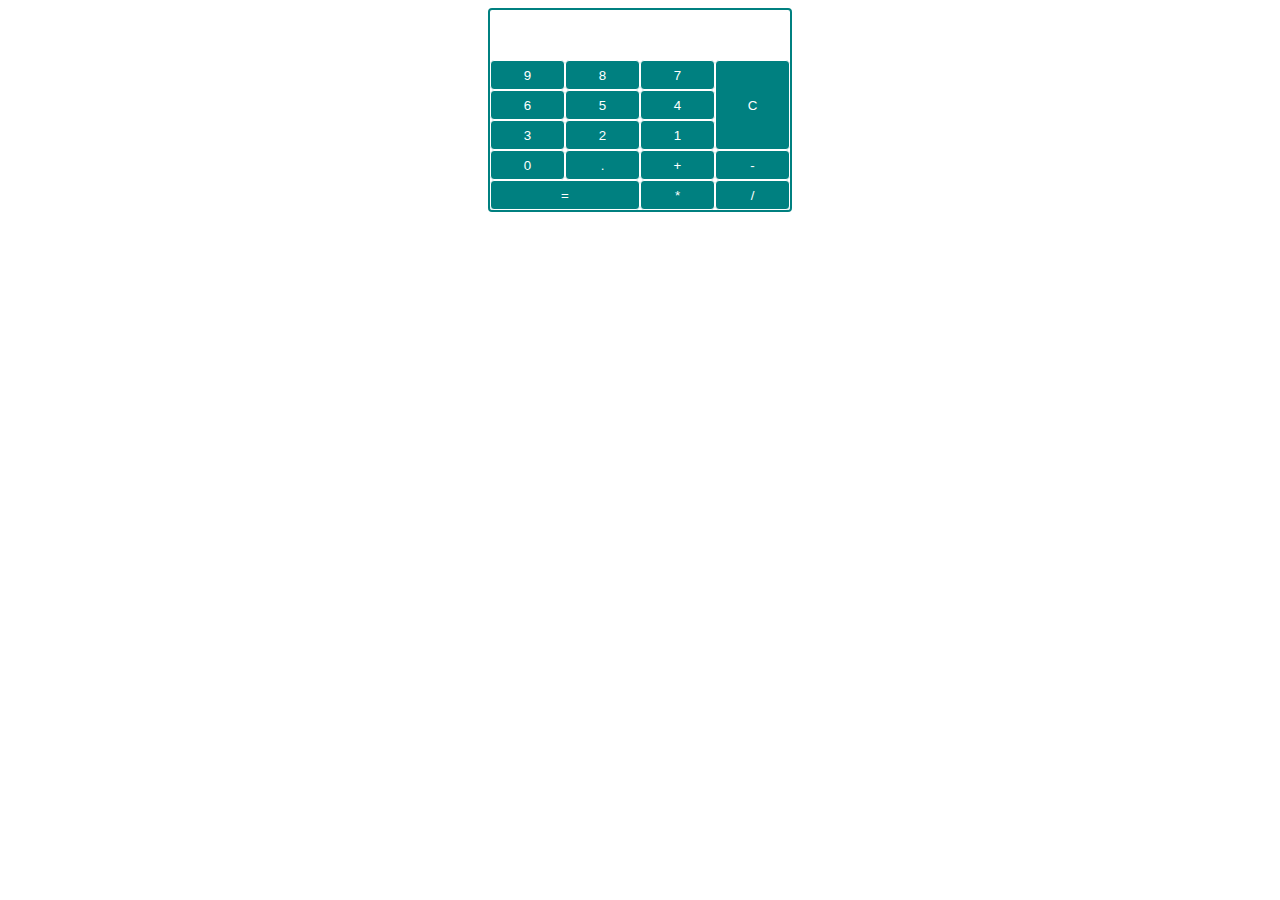
<file: Cours/calculator/index.html>
<!DOCTYPE html>
<html lang="en">
  <head>
    <meta charset="UTF-8" />
    <meta http-equiv="X-UA-Compatible" content="IE=edge" />
    <meta name="viewport" content="width=device-width, initial-scale=1.0" />

    <title>Calculatrice</title>

    <script defer src="./index.js"></script>

    <link rel="stylesheet" href="./style.css" />
  </head>
  <body>
    <div class="app">
      <h3 id="result"></h3>
      <button class="btn" id="9">9</button>
      <button class="btn" id="8">8</button>
      <button class="btn" id="7">7</button>
      <button class="btn" id="6">6</button>
      <button class="btn" id="5">5</button>
      <button class="btn" id="4">4</button>
      <button class="btn" id="3">3</button>
      <button class="btn" id="2">2</button>
      <button class="btn" id="1">1</button>
      <button class="btn" id="0">0</button>
      <button class="btn" id=".">.</button>
      <button class="btn" id="+">+</button>
      <button class="btn" id="-">-</button>
      <button id="equal">=</button>
      <button class="btn" id="*">*</button>
      <button class="btn" id="/">/</button>
      <button id="clear">C</button>
    </div>
  </body>
</html>
</file>
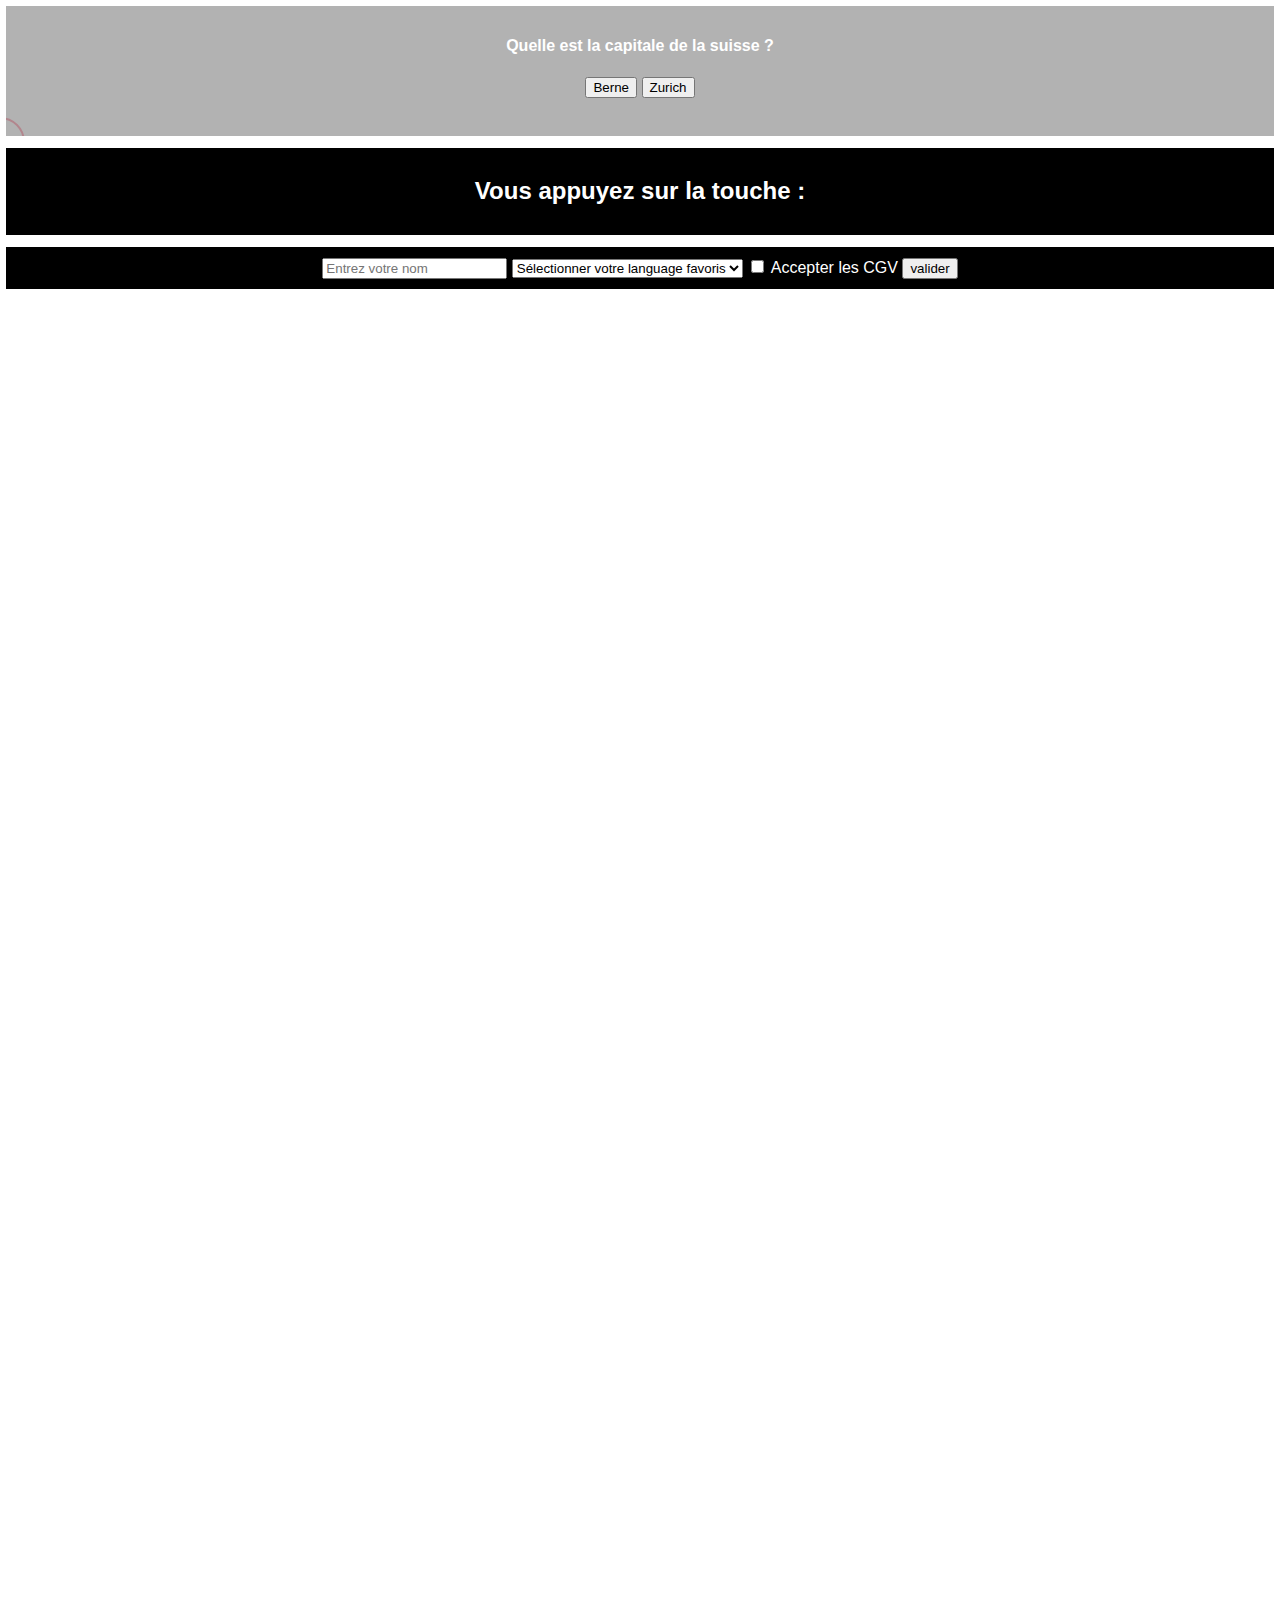
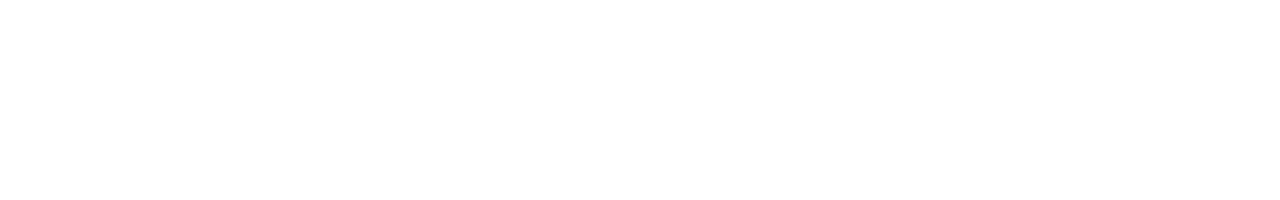
<file: Cours/coursJS/index.html>
<!DOCTYPE html>
<html lang="fr">
  <head>
    <meta charset="UTF-8" />
    <meta http-equiv="X-UA-Compatible" content="IE=edge" />
    <meta name="viewport" content="width=device-width, initial-scale=1.0" />
    <title>Document</title>
    <link rel="stylesheet" href="./style.css" />
    <script defer src="./index.js"></script>
  </head>
  <body>
    <div class="click-event box">
      <h4>Quelle est la capitale de la suisse ?</h4>
      <button id="btn-1">Berne</button>
      <button id="btn-2">Zurich</button>
      <p>La bonne réponse est Berne</p>
    </div>

    <div class="mousemove"></div>
    <div class="keypress box">
      <h2>Vous appuyez sur la touche : <span id="key"></span></h2>
    </div>

    <nav>
      <ul>
        <li>Accueil</li>
        <li>Services</li>
        <li>Contact</li>
      </ul>
    </nav>

    <form action="" class="box">
      <input type="text" placeholder="Entrez votre nom" />

      <select>
        <option value="">Sélectionner votre language favoris</option>
        <option value="Javascript">Javascript</option>
        <option value="PHP">PHP</option>
        <option value="Python">Python</option>
      </select>

      <input type="checkbox" id="cgv" />
      <label for="cgv">Accepter les CGV</label>

      <input type="submit" value="valider" />
      <div></div>
    </form>
  </body>
</html>
</file>
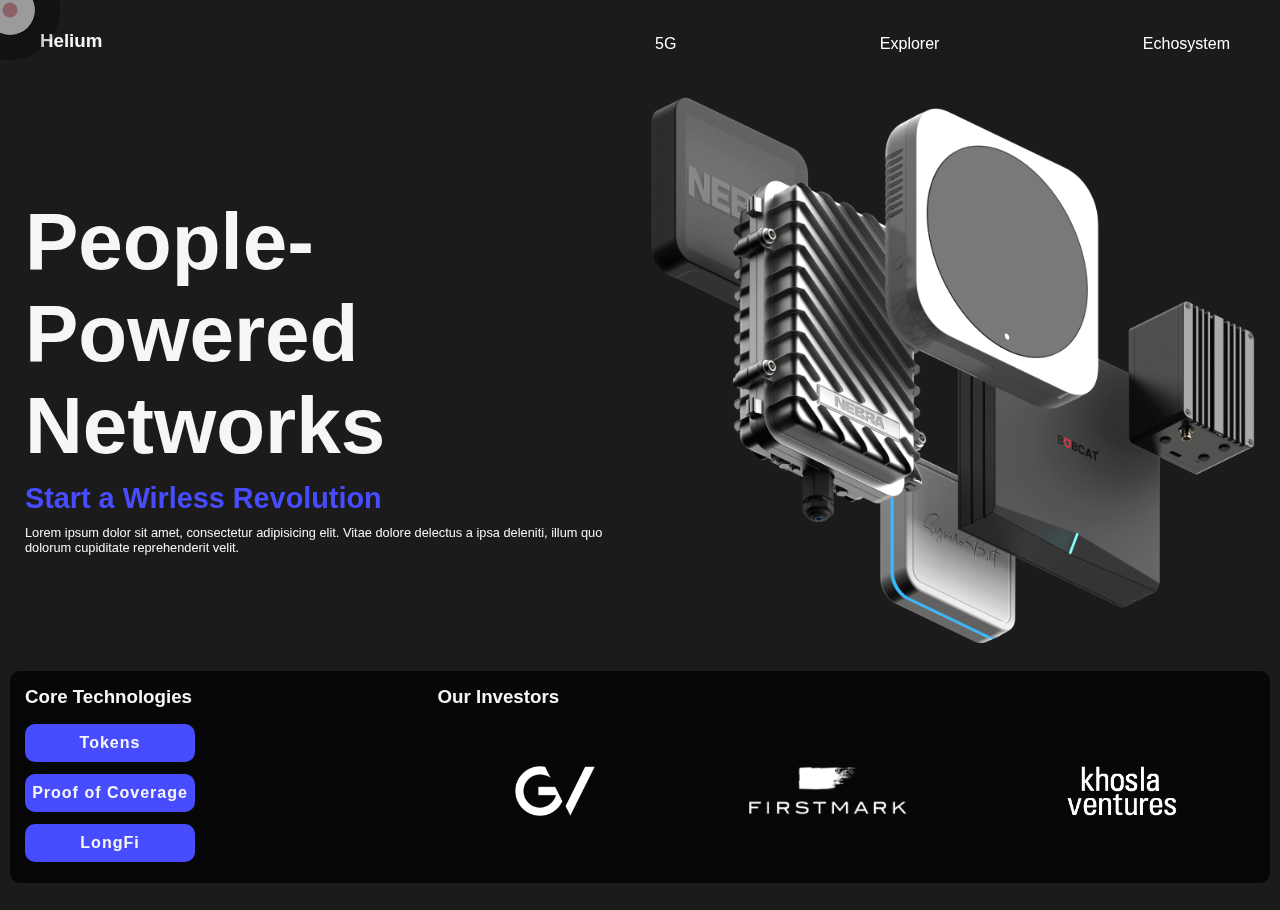
<file: Cours/TP1/index.html>
<!DOCTYPE html>
<html lang="en">
  <head>
    <meta charset="UTF-8" />
    <meta http-equiv="X-UA-Compatible" content="IE=edge" />
    <meta name="viewport" content="width=device-width, initial-scale=1.0" />
    <title>Helium</title>
    <link rel="stylesheet" href="style.css" />
  </head>

  <body>
    <!-- TP1 -->

    <div class="mousemove1"></div>
    <div class="mousemove2"></div>
    <div class="mousemove3"></div>
    <nav>
      <h3>Helium</h3>
      <ul>
        <li><a href="www.google.com" target="_blank">5G</a></li>
        <li><a href="">Explorer</a></li>
        <li><a href="">Echosystem</a></li>
      </ul>
    </nav>

    <section>
      <div class="main-left">
        <h1>People-Powered Networks</h1>
        <h2>Start a Wirless Revolution</h2>
        <p>
          Lorem ipsum dolor sit amet, consectetur adipisicing elit. Vitae dolore
          delectus a ipsa deleniti, illum quo dolorum cupiditate reprehenderit
          velit.
        </p>
      </div>
      <div class="main-right">
        <img src="./img/main.png" alt="photo modem" />
      </div>
    </section>

    <footer>
      <div class="footer-left">
        <h3>Core Technologies</h3>
        <ul>
          <li>Tokens</li>
          <li>Proof of Coverage</li>
          <li>LongFi</li>
        </ul>
      </div>
      <div class="footer-right">
        <h3>Our Investors</h3>
        <ul>
          <li>
            <img src="./img/investlogo2blue.png" alt="investor-1" />
          </li>
          <li>
            <img src="./img/investlogo3blue.png" alt="investor-2" />
          </li>
          <li>
            <img src="./img/investlogo4blue.png" alt="investor-3" />
          </li>
        </ul>
      </div>
    </footer>

    <script src="./index.js"></script>
  </body>
</html>
</file>
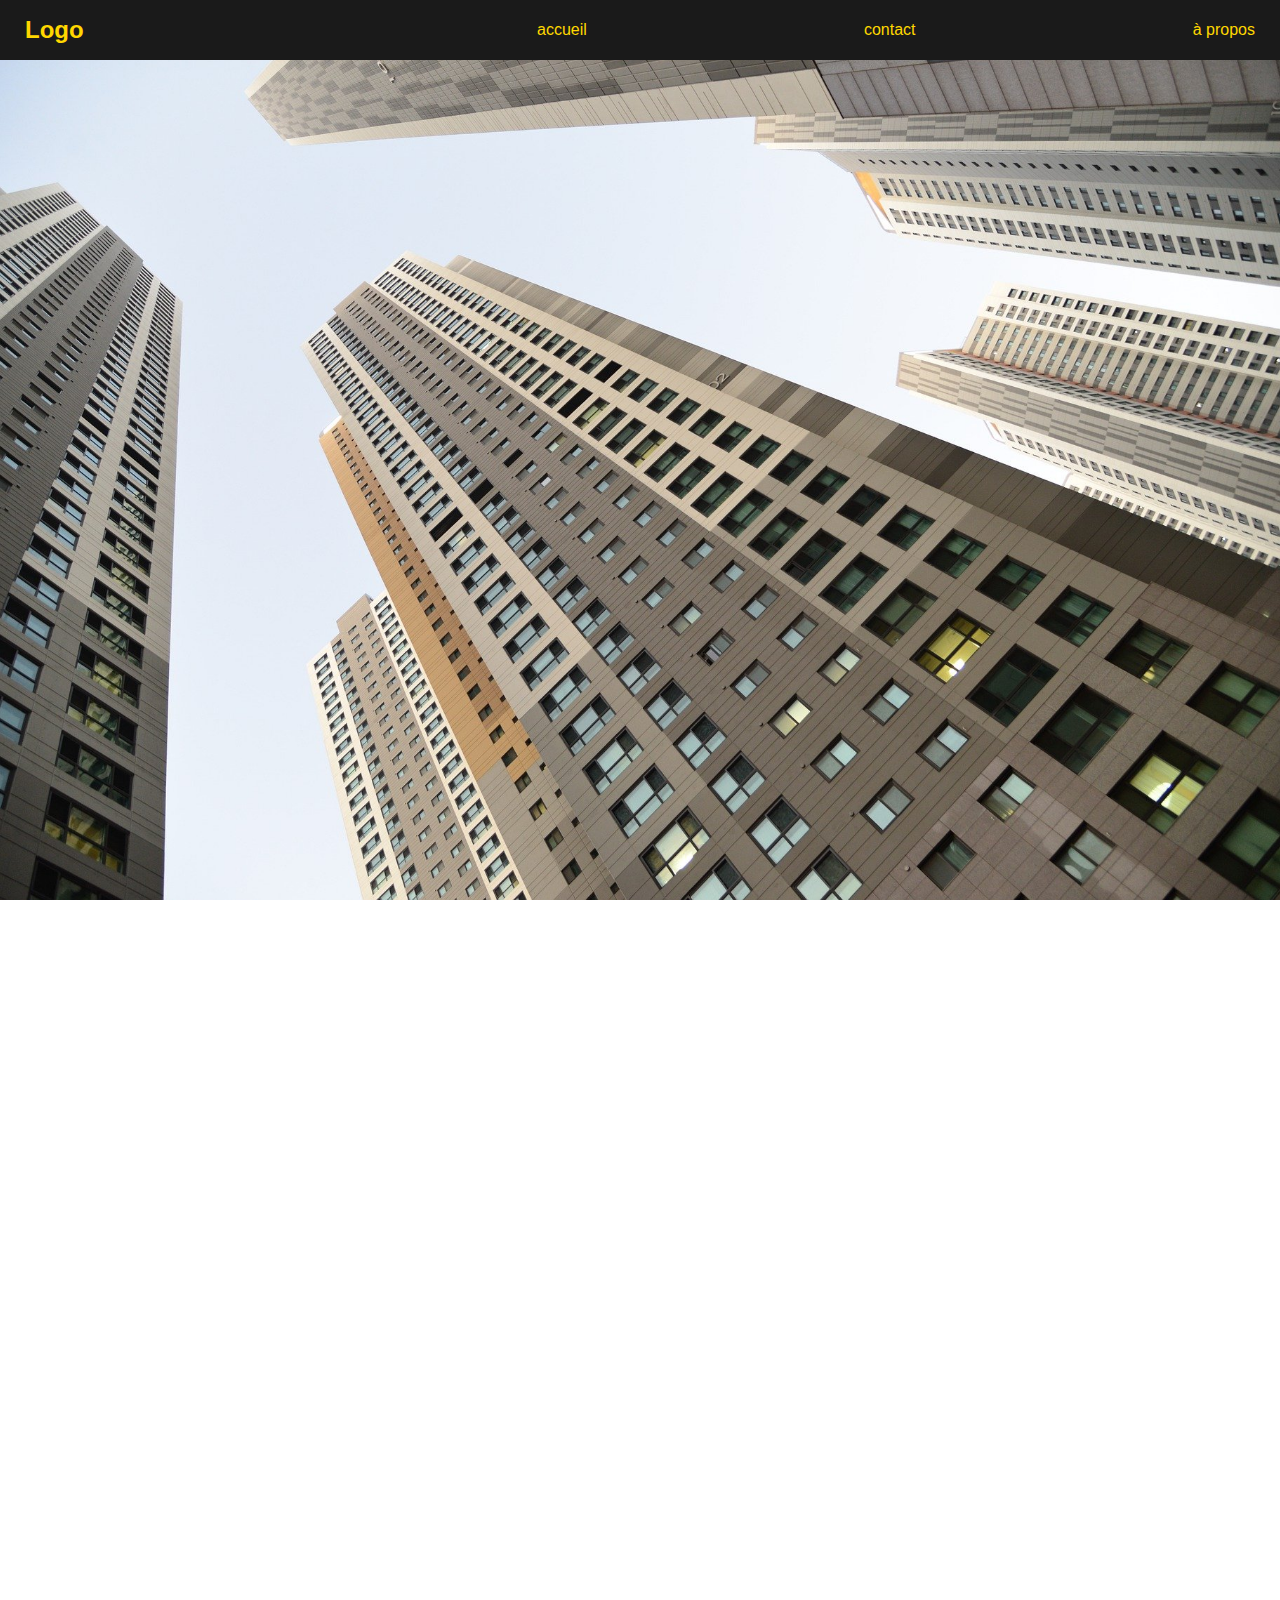
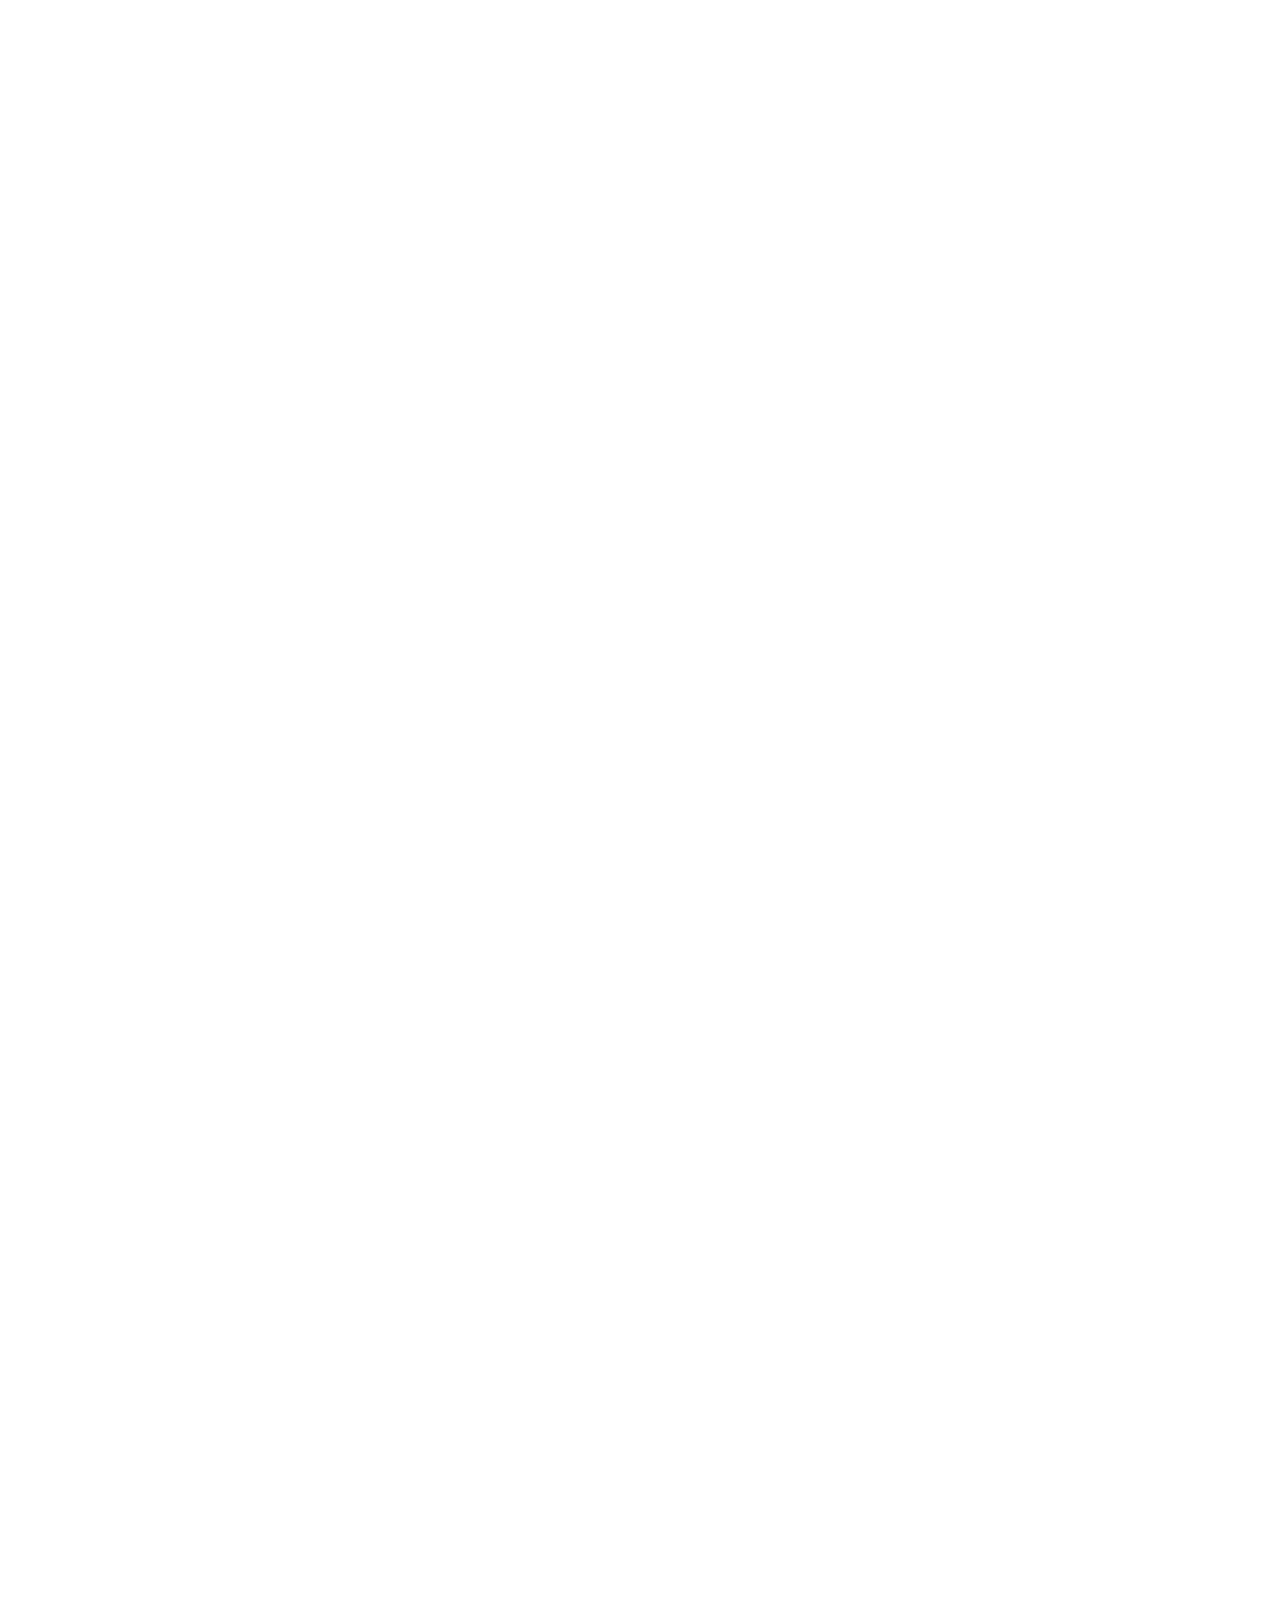
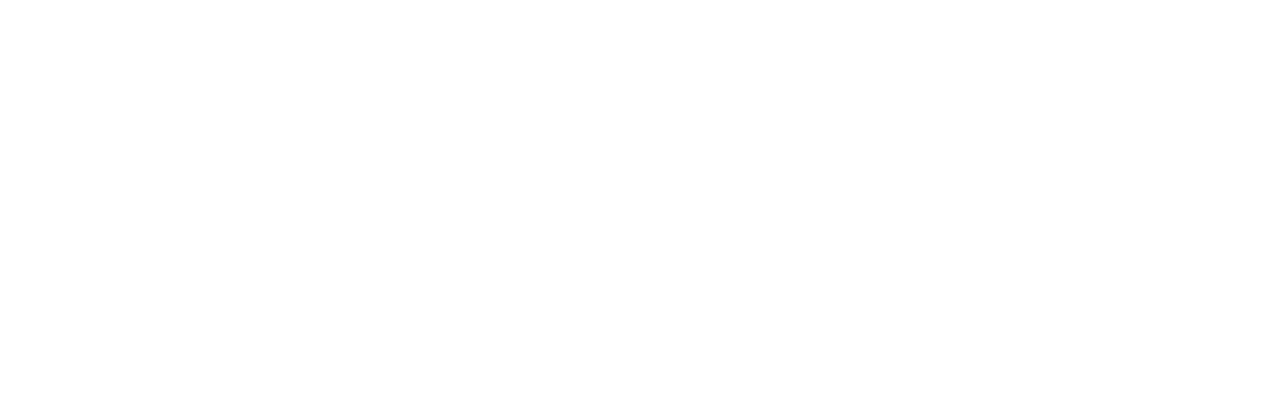
<file: Cours/TP2/index.html>
<!DOCTYPE html>
<html lang="en">

<head>
  <meta charset="UTF-8">
  <meta http-equiv="X-UA-Compatible" content="IE=edge">
  <meta name="viewport" content="width=device-width, initial-scale=1.0">
  <title>Document</title>

  <link rel="stylesheet" href="./style.css">
</head>

<body>

  <nav id="navbar">
    <h2>Logo</h2>
    <ul>
      <li>accueil</li>
      <li>contact</li>
      <li>à propos</li>
    </ul>
  </nav>

  <header></header>


  <script src="index.js"></script>
</body>

</html>
</file>
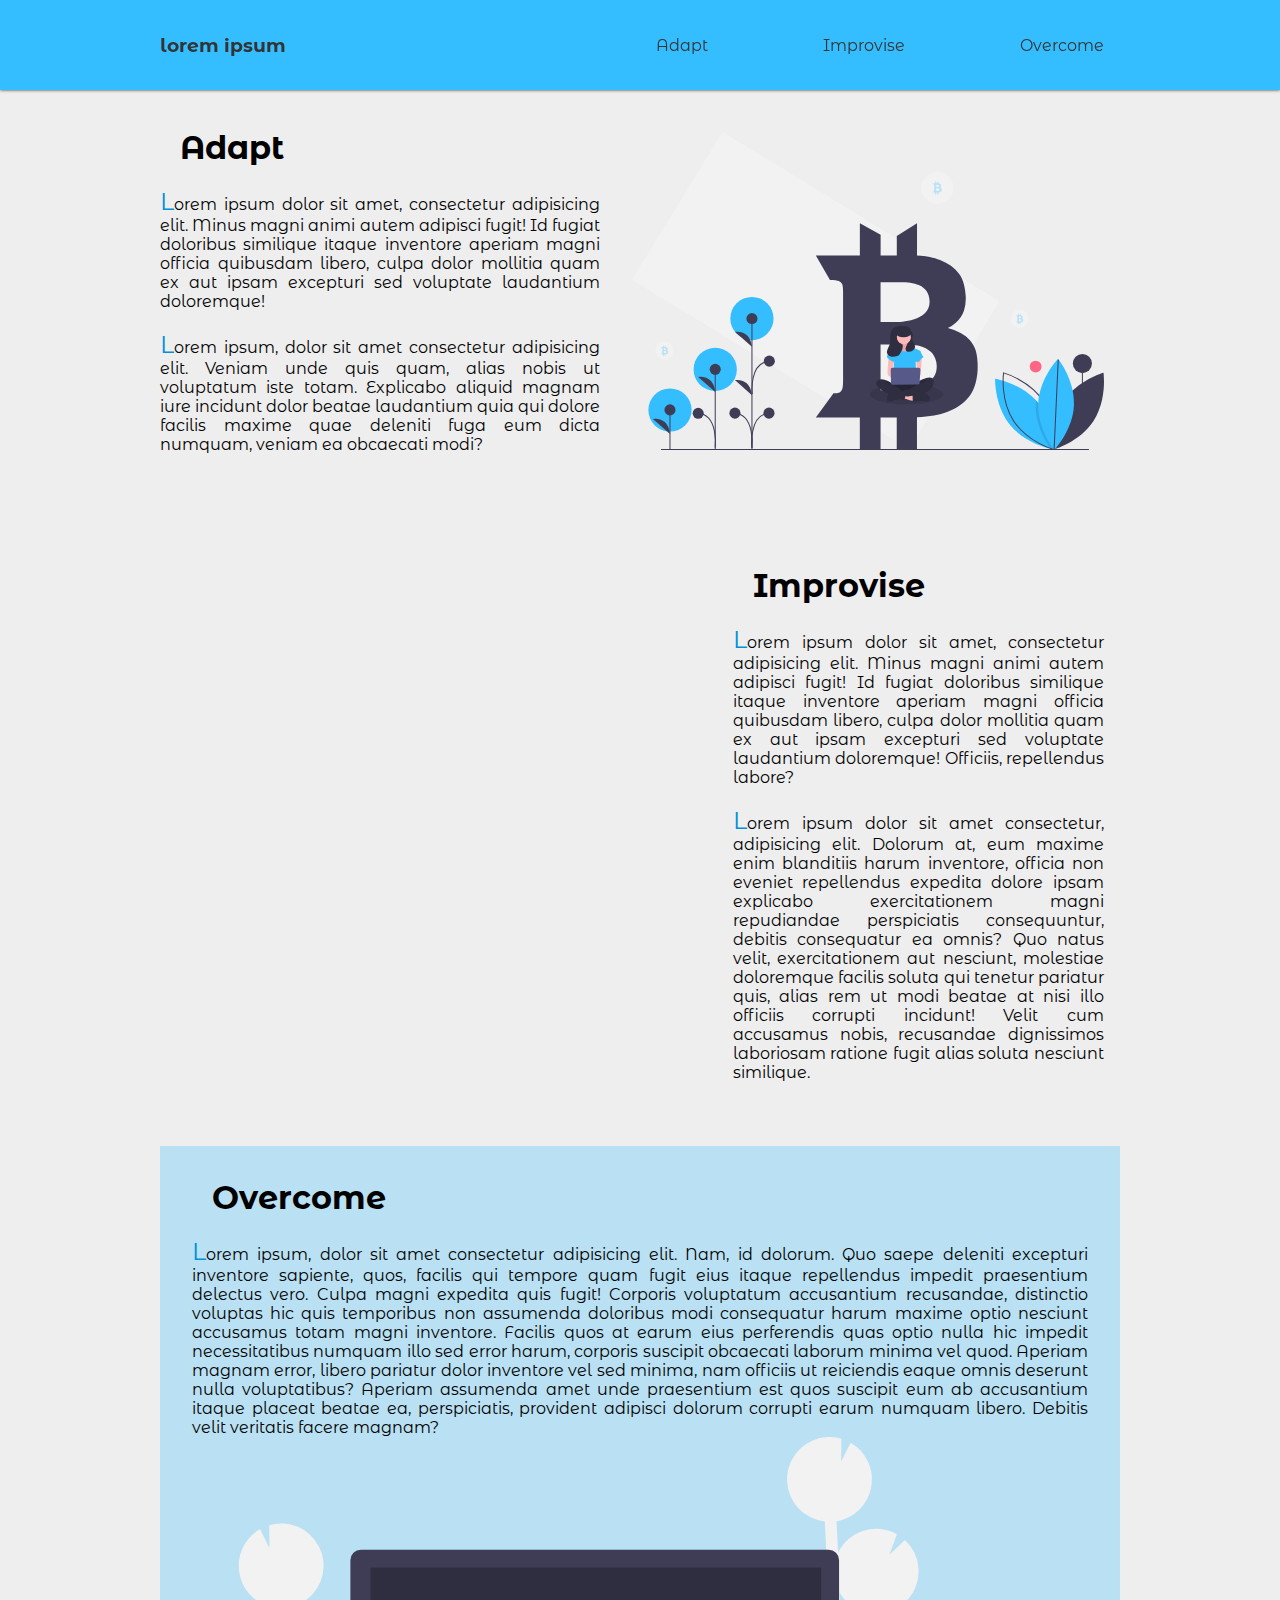
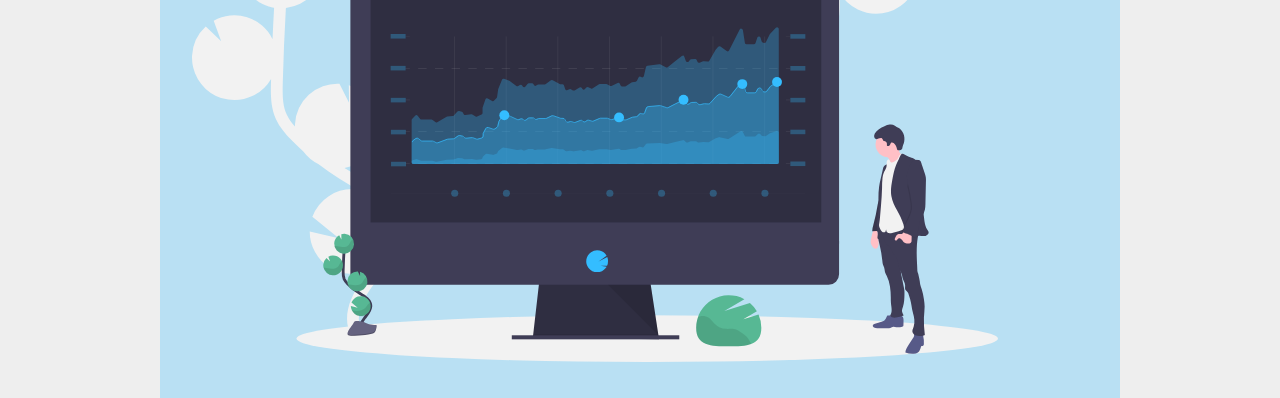
<file: Cours/TP3/index.html>
<!DOCTYPE html>
<html lang="fr">

<head>
  <meta charset="UTF-8">
  <meta name="viewport" content="width=device-width, initial-scale=1.0">
  <meta http-equiv="X-UA-Compatible" content="ie=edge">

  <title>Scroll Events</title>

  <link rel="stylesheet" href="https://use.fontawesome.com/releases/v5.8.2/css/all.css">
  <link href="./style.css" rel="stylesheet">
</head>

<body>

  <nav id="navbar">
    <div class="nav-elements" id="nav-elements">
      <h3><a href="#">lorem ipsum</a></h3>
      <ul class="nav-links">
        <li><a href="#adapt-title">Adapt</a></li>
        <li><a href="#improvise">Improvise</a></li>
        <li><a href="#overcome">Overcome</a></li>
      </ul>
    </div>
  </nav>

  <main>
    <div class="adapt" id="adapt">
      <div class="dummy-adapt">
        <h2 id="adapt-title">Adapt</h2>
        <p>Lorem ipsum dolor sit amet, consectetur adipisicing elit. Minus magni animi autem adipisci fugit! Id fugiat
          doloribus similique itaque inventore aperiam magni officia quibusdam libero, culpa dolor mollitia quam ex aut
          ipsam excepturi sed voluptate laudantium doloremque!</p><br />
        <p>Lorem ipsum, dolor sit amet consectetur adipisicing elit. Veniam unde quis quam, alias nobis ut voluptatum
          iste totam. Explicabo aliquid magnam iure incidunt dolor beatae laudantium quia qui dolore facilis maxime quae
          deleniti fuga eum dicta numquam, veniam ea obcaecati modi?</p>
      </div>
      <img src="./media/svg/undraw_digital_currency_qpak.svg" alt="">

    </div>

    <div class="improvise" id="improvise">
      <img src="./media/svg/undraw_nakamoto_2iv6.svg" alt="" id="imgImprovise">
      <div>
        <h2>Improvise</h2>
        <p>Lorem ipsum dolor sit amet, consectetur adipisicing elit. Minus magni animi autem adipisci fugit! Id fugiat
          doloribus similique itaque inventore aperiam magni officia quibusdam libero, culpa dolor mollitia quam ex
          aut ipsam excepturi sed voluptate laudantium doloremque! Officiis, repellendus labore?</p><br />
        <p>Lorem ipsum dolor sit amet consectetur, adipisicing elit. Dolorum at, eum maxime enim blanditiis harum
          inventore, officia non eveniet repellendus expedita dolore ipsam explicabo exercitationem magni repudiandae
          perspiciatis consequuntur, debitis consequatur ea omnis? Quo natus velit, exercitationem aut nesciunt,
          molestiae doloremque facilis soluta qui tenetur pariatur quis, alias rem ut modi beatae at nisi illo
          officiis corrupti incidunt! Velit cum accusamus nobis, recusandae dignissimos laboriosam ratione fugit alias
          soluta nesciunt similique.</p>
      </div>
    </div>
    <div class="overcome" id="overcome">
      <h2>Overcome</h2>
      <p>Lorem ipsum, dolor sit amet consectetur adipisicing elit. Nam, id dolorum. Quo saepe deleniti excepturi
        inventore sapiente, quos, facilis qui tempore quam fugit eius itaque repellendus impedit praesentium delectus
        vero. Culpa magni expedita quis fugit! Corporis voluptatum accusantium recusandae, distinctio voluptas hic quis
        temporibus non assumenda doloribus modi consequatur harum maxime optio nesciunt accusamus totam magni inventore.
        Facilis quos at earum eius perferendis quas optio nulla hic impedit necessitatibus numquam illo sed error harum,
        corporis suscipit obcaecati laborum minima vel quod. Aperiam magnam error, libero pariatur dolor inventore vel
        sed minima, nam officiis ut reiciendis eaque omnis deserunt nulla voluptatibus? Aperiam assumenda amet unde
        praesentium est quos suscipit eum ab accusantium itaque placeat beatae ea, perspiciatis, provident adipisci
        dolorum corrupti earum numquam libero. Debitis velit veritatis facere magnam?</p>
      <img src="./media/svg/undraw_financial_data_es63.svg" alt="">
    </div>
  </main>

  <div class="pop-up" id="popup">
    <div class="pop-up-container">
      <h3>Don't miss out !<br />Suscribe to our newsletter</h3>
      <div class="button-container">
        <input type="email" placeholder="please enter you email">
        <button>Submit</button>
      </div>
      <i class="far fa-times-circle" id="closeBtn"></i>
    </div>
  </div>

  <script src="./script.js" type="text/javascript"></script>
</body>



</html>
</file>
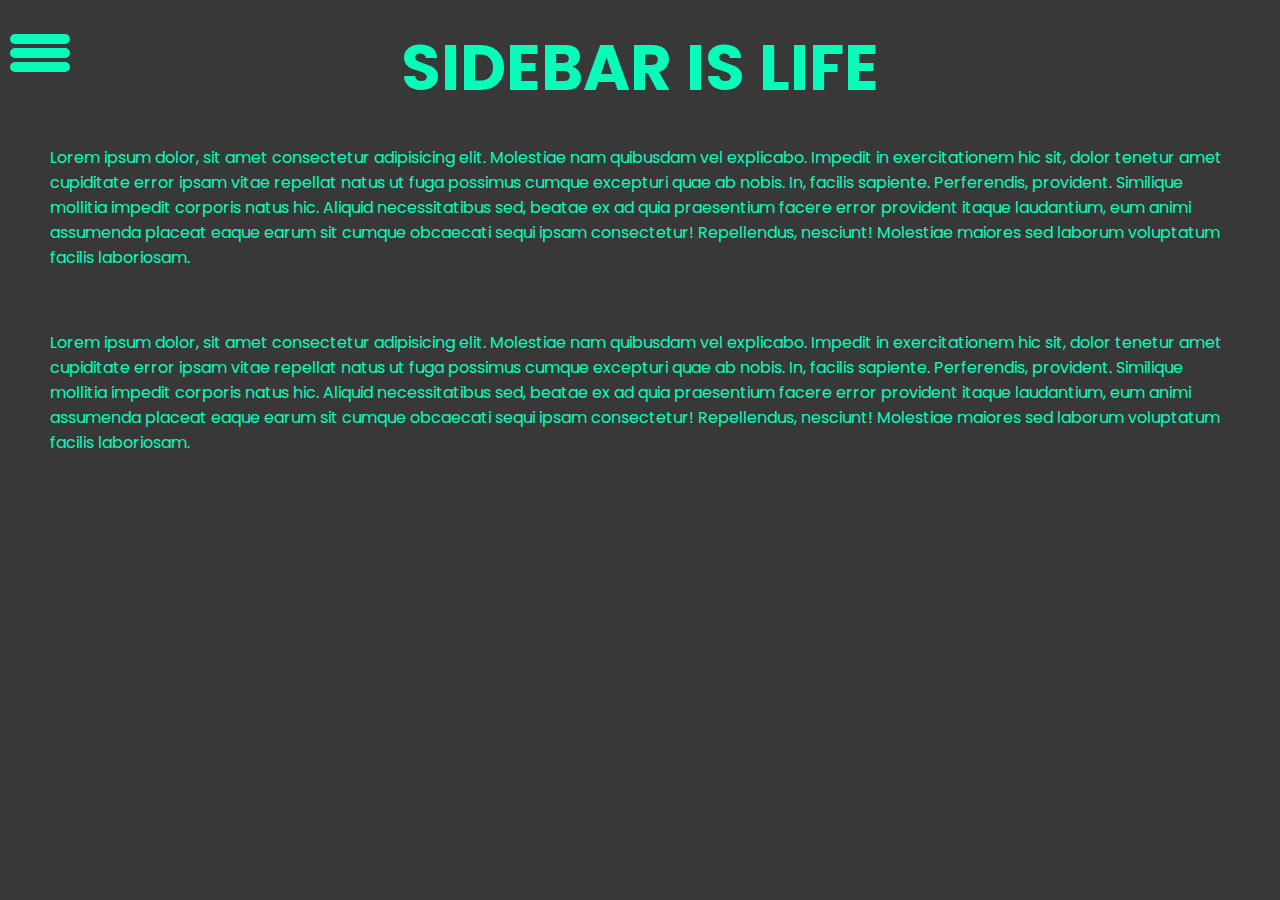
<file: Cours/TP4/index.html>
<!DOCTYPE html>
<html lang="en">

<head>
  <meta charset="UTF-8">
  <meta http-equiv="X-UA-Compatible" content="IE=edge">
  <meta name="viewport" content="width=device-width, initial-scale=1.0">
  <title>Sidebar</title>

  <link rel="stylesheet" href="./style.css">
</head>

<body>
  <div id="side-bar">
    <div class="toggle-btn" id="btn">
      <span></span>
      <span></span>
      <span></span>
    </div>

    <ul>
      <li>Home</li>
      <li>About</li>
      <li>Services</li>
      <li class="list">Contact</li>
    </ul>
  </div>

  <section class="content">
    <h1>Sidebar is life</h1>
    <p>Lorem ipsum dolor, sit amet consectetur adipisicing elit. Molestiae nam quibusdam vel explicabo. Impedit in
      exercitationem hic sit, dolor tenetur amet cupiditate error ipsam vitae repellat natus ut fuga possimus cumque
      excepturi quae ab nobis. In, facilis sapiente. Perferendis, provident. Similique mollitia impedit corporis natus
      hic. Aliquid necessitatibus sed, beatae ex ad quia praesentium facere error provident itaque laudantium, eum animi
      assumenda placeat eaque earum sit cumque obcaecati sequi ipsam consectetur! Repellendus, nesciunt! Molestiae
      maiores sed laborum voluptatum facilis laboriosam.</p>
    <p>Lorem ipsum dolor, sit amet consectetur adipisicing elit. Molestiae nam quibusdam vel explicabo. Impedit in
      exercitationem hic sit, dolor tenetur amet cupiditate error ipsam vitae repellat natus ut fuga possimus cumque
      excepturi quae ab nobis. In, facilis sapiente. Perferendis, provident. Similique mollitia impedit corporis natus
      hic. Aliquid necessitatibus sed, beatae ex ad quia praesentium facere error provident itaque laudantium, eum animi
      assumenda placeat eaque earum sit cumque obcaecati sequi ipsam consectetur! Repellendus, nesciunt! Molestiae
      maiores sed laborum voluptatum facilis laboriosam.</p>
  </section>

  <script src="index.js"></script>
</body>

</html>
</file>
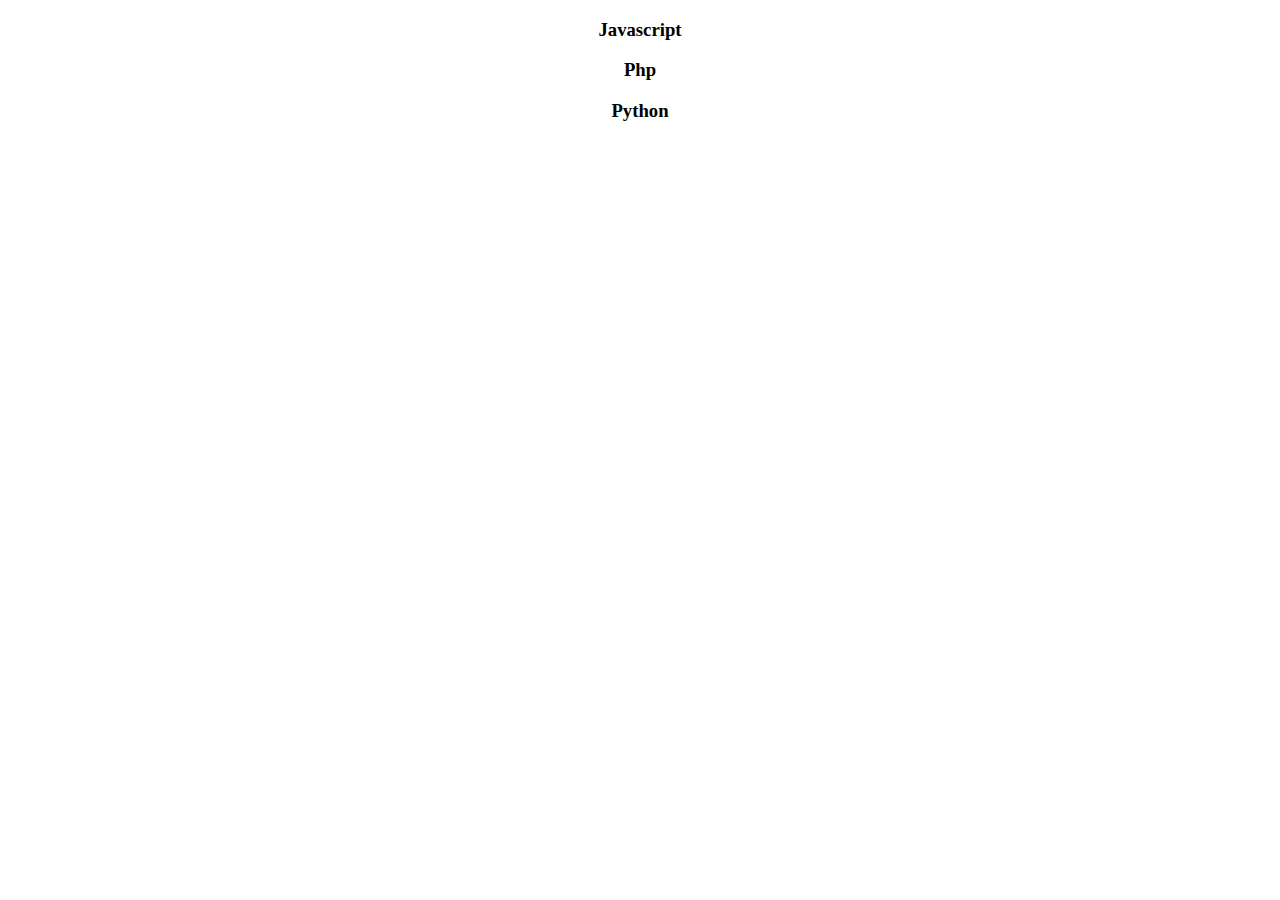
<file: La data/cours data/index.html>
<!DOCTYPE html>
<html lang="en">
  <head>
    <meta charset="UTF-8" />
    <meta http-equiv="X-UA-Compatible" content="IE=edge" />
    <meta name="viewport" content="width=device-width, initial-scale=1.0" />
    <title>Document</title>

    <script defer src="./index.js"></script>
    <link rel="stylesheet" href="./style.css" />
  </head>
  <body>
    <h3 data-lang="js" id="javascript">Javascript</h3>
    <h3 data-lang="ph" id="php">Php</h3>
    <h3 data-lang="py" id="python">Python</h3>
  </body>
</html>
</file>
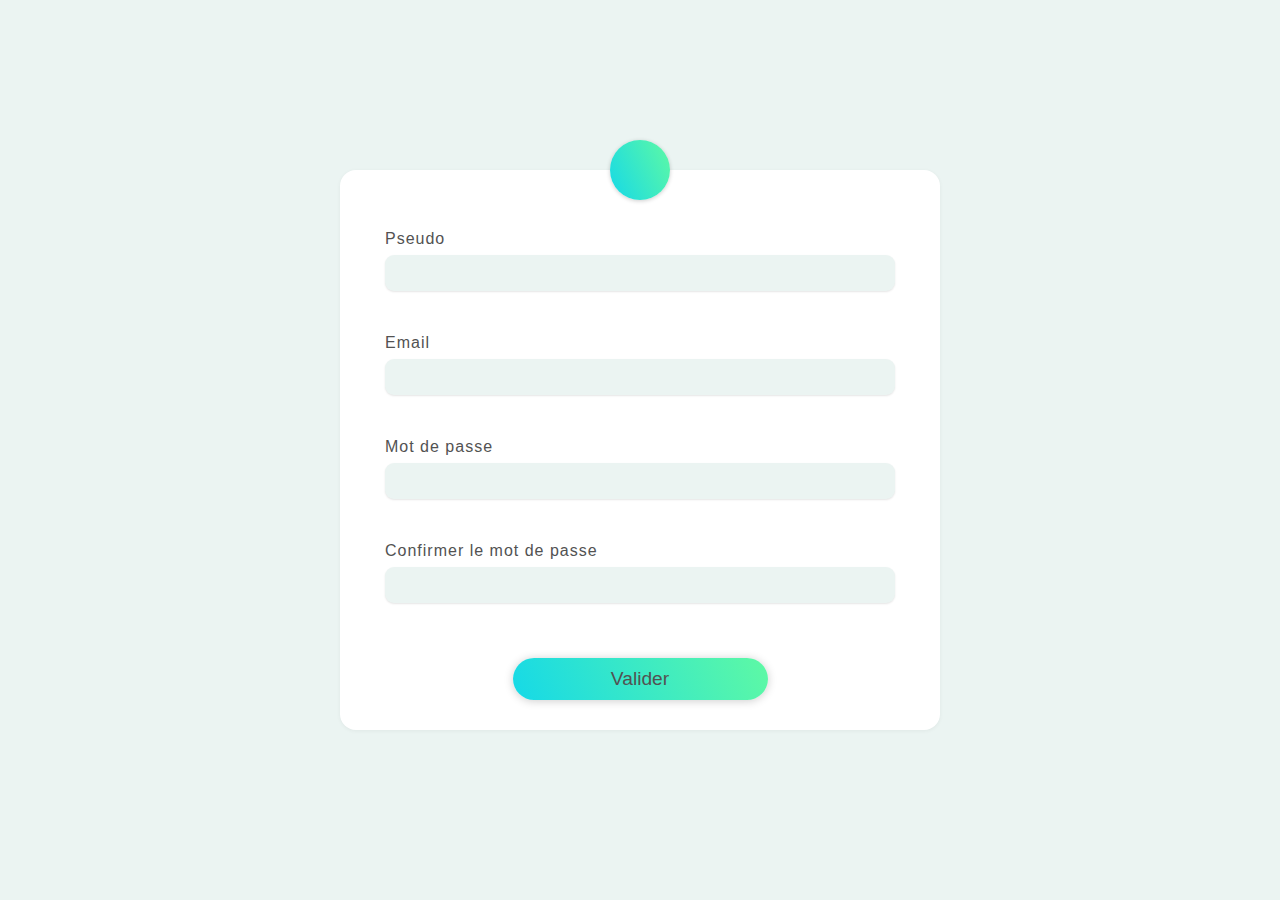
<file: La data/form-checker/index.html>
<!DOCTYPE html>
<html lang="en">
  <head>
    <meta charset="UTF-8" />
    <meta http-equiv="X-UA-Compatible" content="IE=edge" />
    <meta name="viewport" content="width=device-width, initial-scale=1.0" />
    <title>Document</title>
    <link rel="stylesheet" href="./style.css" />
    <script defer src="./index.js"></script>
  </head>
  <body>
    <form action="">
      <div class="pseudo-container">
        <label for="pseudo">Pseudo</label>
        <input type="text" autocomplete="off" id="pseudo" />
        <span></span>
      </div>

      <div class="email-container">
        <label for="email">Email</label>
        <input type="text" autocomplete="off" id="email" />
        <span>Email incorrect</span>
      </div>

      <div class="password-container">
        <label for="password">Mot de passe</label>
        <input type="password" autocomplete="off" id="password" />
        <p id="progress-bar"></p>
        <span></span>
      </div>

      <div class="confirm-container">
        <label for="confirm">Confirmer le mot de passe</label>
        <input type="password" autocomplete="off" id="confirm" />
        <span></span>
      </div>
      <input type="submit" value="Valider" />
    </form>
  </body>
</html>
</file>
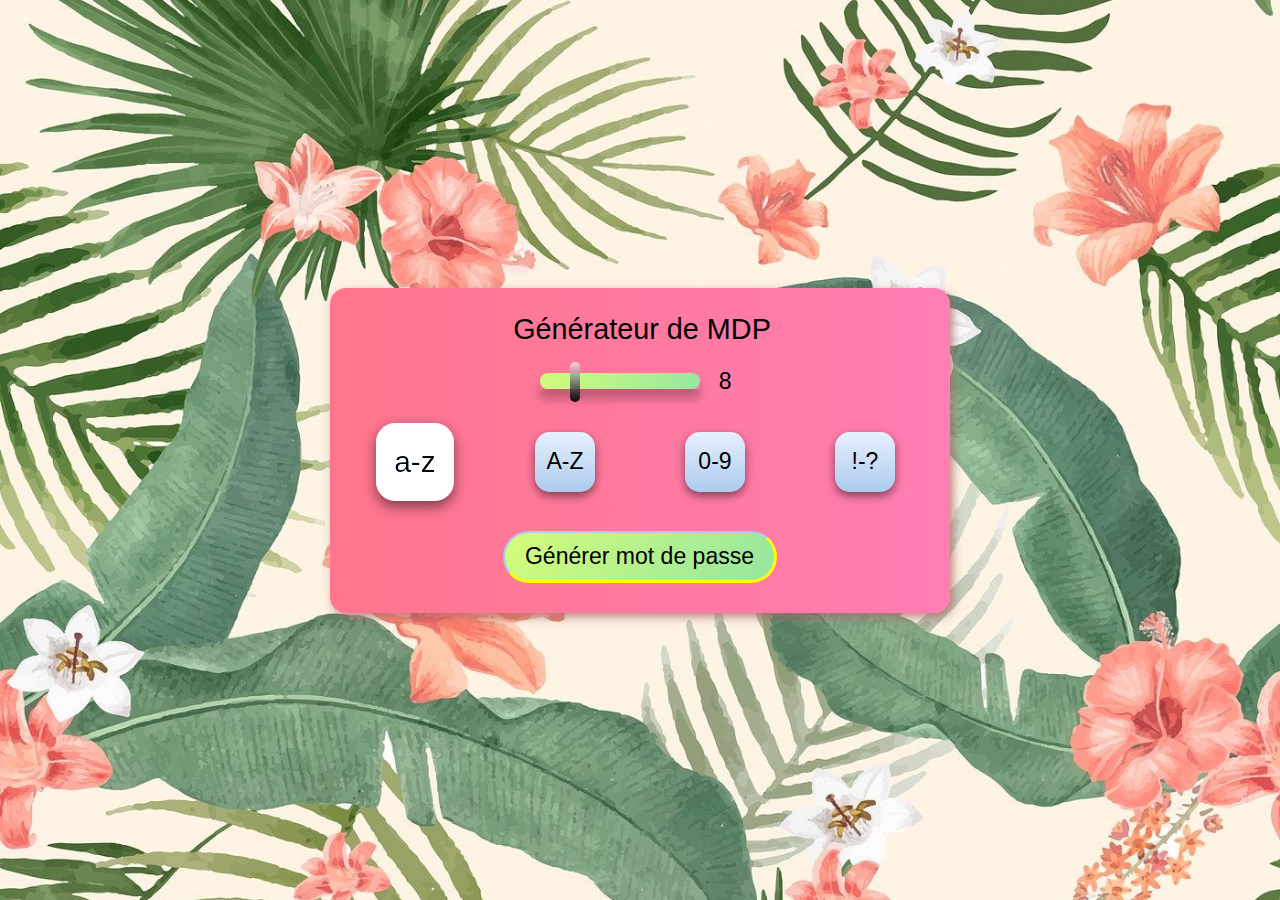
<file: La data/password-maker/index.html>
<!DOCTYPE html>
<html lang="en">
  <head>
    <meta charset="UTF-8" />
    <meta http-equiv="X-UA-Compatible" content="IE=edge" />
    <meta name="viewport" content="width=device-width, initial-scale=1.0" />
    <title>Document</title>
    <script defer src="./index.js"></script>
    <link rel="stylesheet" href="./style.css" />
  </head>
  <body>
    <div class="app">
      <input
        type="text"
        id="password-output"
        value="Générateur de MDP"
        readonly
      />

      <div class="range-container">
        <input
          type="range"
          id="password-length"
          min="4"
          max="24"
          value="8"
          oninput="document.getElementById('display-password-length').value=this.value"
        />
        <input type="text" id="display-password-length" value="8" readonly />
      </div>

      <div class="checkbox-container">
        <input type="checkbox" id="lowercase" checked />
        <label for="lowercase">a-z</label>

        <input type="checkbox" id="uppercase" />
        <label for="uppercase">A-Z</label>

        <input type="checkbox" id="numbers" />
        <label for="numbers">0-9</label>

        <input type="checkbox" id="symbols" />
        <label for="symbols">!-?</label>
      </div>

      <button id="generateButton">Générer mot de passe</button>
    </div>
  </body>
</html>
</file>
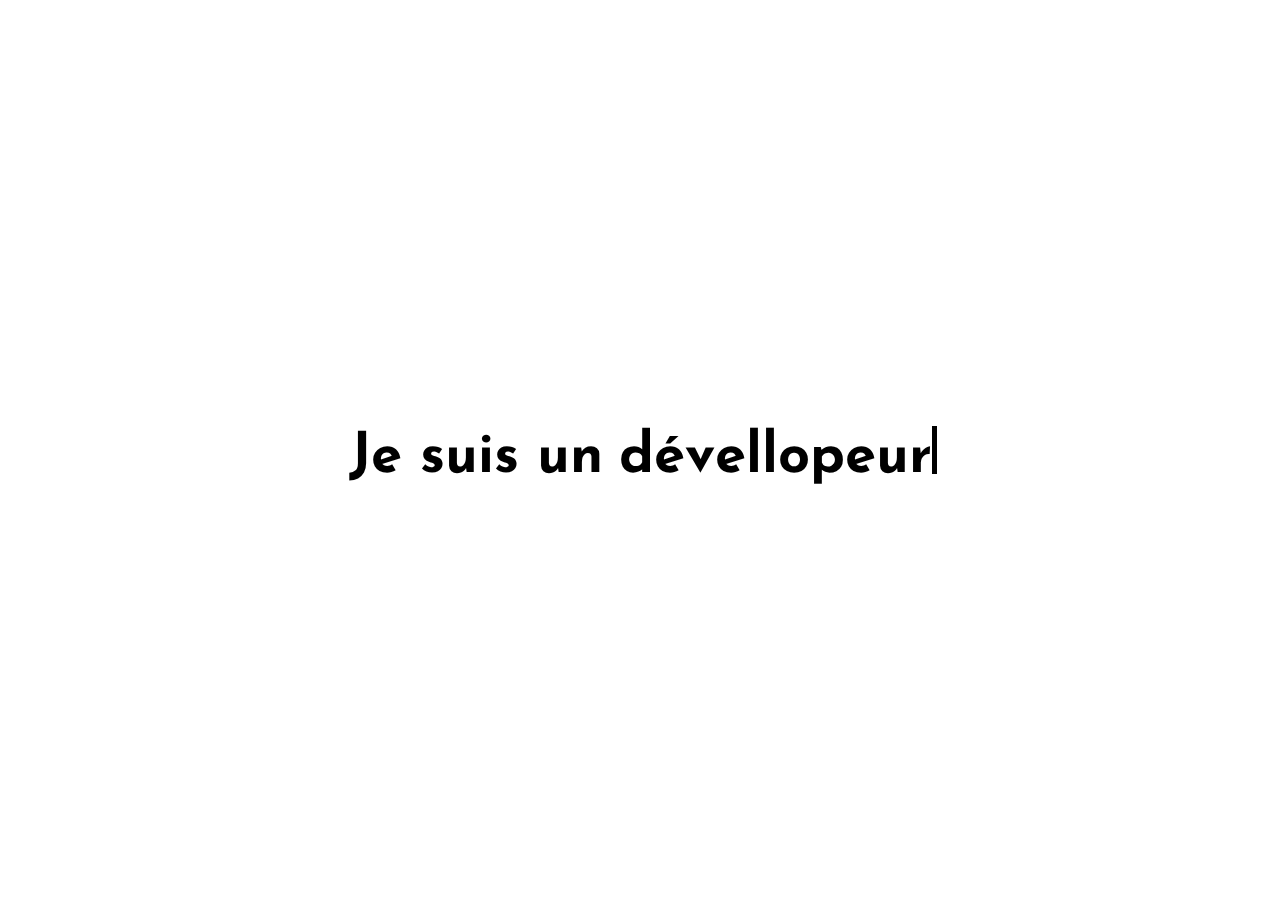
<file: La data/text-anim/index.html>
<!DOCTYPE html>
<html lang="en">
  <head>
    <meta charset="UTF-8" />
    <meta http-equiv="X-UA-Compatible" content="IE=edge" />
    <meta name="viewport" content="width=device-width, initial-scale=1.0" />
    <title>Texte anim</title>
    <link rel="stylesheet" href="./style.css" />
    <script defer src="./index.js"></script>
  </head>
  <body>
    <h3>Je suis un</h3>
    <h3 id="target"></h3>
  </body>
</html>
</file>
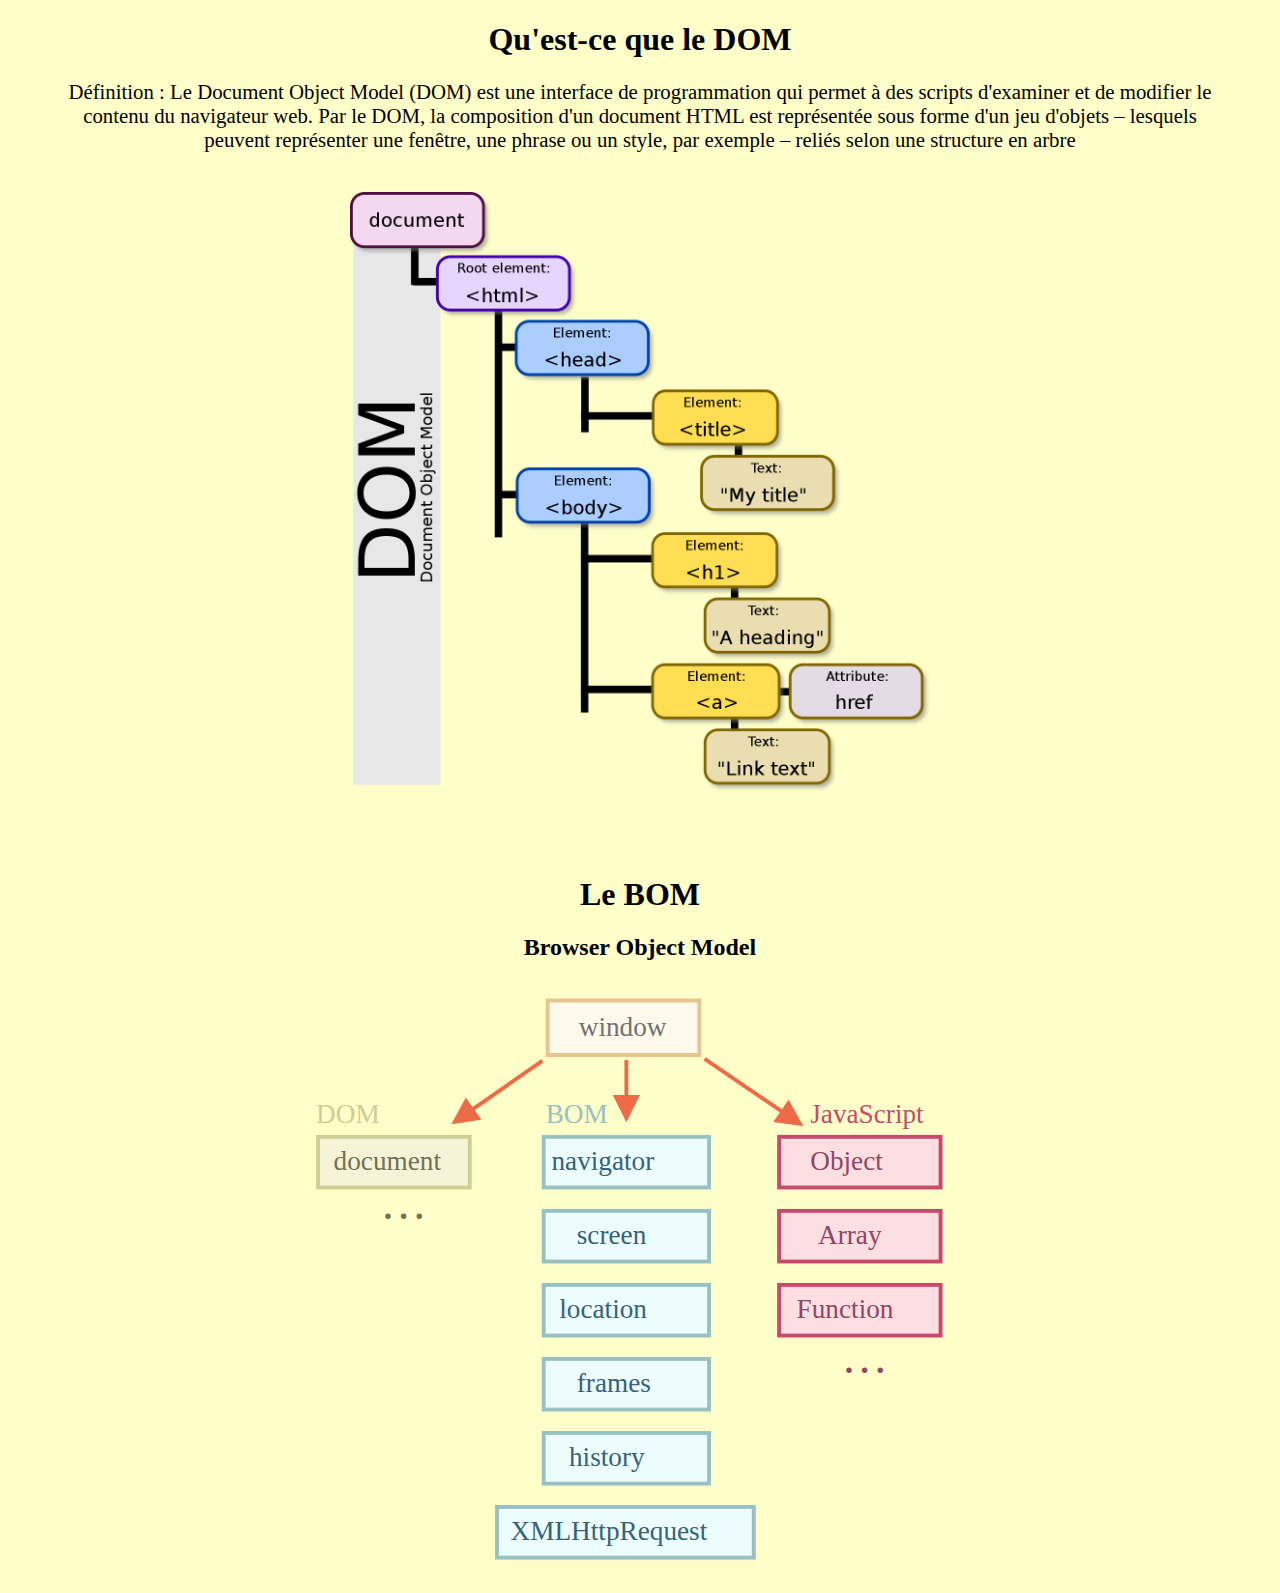
<file: Supports/def.html>
<!DOCTYPE html>
<html lang="en">

<head>
  <meta charset="UTF-8">
  <meta http-equiv="X-UA-Compatible" content="IE=edge">
  <meta name="viewport" content="width=device-width, initial-scale=1.0">
  <title>Document</title>
</head>

<body style="text-align: center; font-family: 'Trebuchet MS'; background: rgb(255, 255, 202);">
  <h1>Qu'est-ce que le DOM</h1>

  <p style="margin: 10px 60px 40px; font-size: 1.3rem;">Définition : Le Document Object Model (DOM) est une interface de
    programmation qui
    permet à
    des scripts d'examiner et de modifier le contenu du navigateur web. Par le DOM, la composition d'un document HTML
    est représentée sous forme d'un jeu d'objets – lesquels peuvent représenter une fenêtre, une phrase ou un
    style, par exemple – reliés selon une structure en arbre</p>

  <img height="600" src="./dom.png" alt="">

  <h1 style="margin-top: 80px;">Le BOM</h1>
  <h2>Browser Object Model</h2>

  <img src="./BOM.svg" height="600" alt="">

</body>

</html>
</file>
<file: Cours/calculator/style.css>
.app {
  display: grid;
  width: 300px;
  margin: 0 auto;
  grid-template-columns: 25% 25% 25% 25%;
  grid-template-rows: 50px repeat(5, 30px);
  grid-template-areas:
    "res res res res"
    "7 8 9 reset"
    "4 5 6 reset"
    "1 2 3 reset"
    "0 dot plus minus"
    "equal equal times div";
  border: 2px solid teal;
  border-radius: 4px;
}

h3 {
  text-align: right;
  margin: 7px;
  font-size: 2rem;
  grid-area: res;
}

button {
  background: teal;
  color: white;
  border: 1px solid white;
  border-radius: 4px;
  cursor: pointer;
  transition: rgb(5, 190, 190);
}
#equal {
  grid-area: equal;
}
#clear {
  grid-area: reset;
}
</file>
<file: Cours/coursJS/style.css>
* {
  box-sizing: border-box;
  font-family: "Segoe UI", Tahoma, Geneva, Verdana, sans-serif;
  list-style: none;
}

body {
  text-align: center;
  margin: 0;
  color: white;
  min-height: 200vh;
  overflow-x: hidden;
}

.box {
  border: 6px solid white;
  transition: 0.25s ease;
  background: black;
  padding: 10px;
}
p {
  visibility: hidden;
  width: 240px;
  margin: 10px auto 0;
  opacity: 0;
  transition: 0.6s;
  transform: translateX(-200px);
}

.question-clicked {
  background: rgb(47, 47, 47);
  border-radius: 30px;
  border: 6px dashed pink;
}

.show-response {
  visibility: visible;
  opacity: 1;
  transform: translateX(0);
}

.mousemove {
  height: 50px;
  width: 50px;
  border: 2px solid pink;
  position: absolute;
  border-radius: 50px;
  transform: translate(-50%, -50%);
  transition: 0.1s ease;
  z-index: -5;
}

nav {
  background: pink;
  position: fixed;
  width: 100%;
  height: 50px;
  top: -50px;
  transition: 0.3s;
}

nav::after {
  content: "";
  height: 150px;
  width: 150px;
  background: radial-gradient(
    circle closest-side,
    rgba(255, 255, 255, 0.74),
    transparent
  );
  position: absolute;
  transform: translate(-50%, -50%);
  transition: 0.25s;
  z-index: 20;
  opacity: 0;
  left: var(--X);
  top: var(--Y);
}

nav:hover::after {
  opacity: 1;
}

ul {
  display: flex;
  align-items: center;
  justify-content: space-around;
  padding: 0;
}
</file>
<file: Cours/TP1/style.css>
/* @font-face {
  font-family: "font-1";
  src: url(./font/Inter-VariableFont_slnt\wght.ttf);
} */
* {
  margin: 0;
  padding: 5px;
  font-family: "font-1", Arial;
  box-sizing: border-box;
}
li {
  list-style: none;
}
a,
a:visited {
  color: white;
  text-decoration: none;
  transition: 0.3s;
  position: relative;
  z-index: 100;
}
a:hover {
  font-size: 1.3rem;
  color: #2128bd;
}
body {
  background: rgb(27, 27, 27);
  color: rgb(246, 246, 246);
  min-height: 100vh;
  cursor: none;
}

/* -------------------TP1------------------- */

.mousemove1 {
  position: absolute;
  height: 50px;
  width: 50px;
  border-radius: 50px;
  background: rgba(255, 255, 255, 0.844);
  transform: translate(-50%, -50%);
  transition: 0.2s ease-out;
  filter: invert(0%);
  mix-blend-mode: difference;
}

.mousemove2 {
  position: absolute;
  height: 100px;
  width: 100px;
  border-radius: 50px;
  background: rgba(46, 46, 46, 0.903);
  transform: translate(-50%, -50%);
  transition: 0.3s ease-out;
  mix-blend-mode: difference;
}

.mousemove3 {
  position: absolute;
  height: 15px;
  width: 15px;
  border-radius: 50px;
  background: rgba(19, 69, 248, 0.836);
  transform: translate(-50%, -50%);
  transition: 0.2 ease-out;
  mix-blend-mode: difference;
}

nav {
  display: grid;
  grid-template-columns: 50% 50%;
  margin: 10px 20px;
  height: 50px;
}
nav ul {
  display: flex;
  justify-content: space-between;
}
section {
  display: flex;
}
.main-left {
  width: 50%;
  display: flex;
  flex-direction: column;
  justify-content: center;
}
h1 {
  font-size: 5rem;
}
.main-left h2 {
  color: #474dff;
  font-size: 1.8rem;
}
.main-left p {
  font-size: 0.8rem;
}
.main-right {
  width: 50%;
}
.main-right img {
  width: 100%;
}
footer {
  background: rgb(7, 7, 7);
  display: grid;
  grid-template-columns: 33% 67%;
  border-radius: 10px;
}
.footer-left ul {
  display: flex;
  flex-direction: column;
  justify-content: space-around;
  min-height: 160px;
}
.footer-left li {
  background: #474dff;
  width: 170px;
  padding: 10px 0;
  text-align: center;
  border-radius: 10px;
  letter-spacing: 1px;
  font-weight: bold;
}
.footer-right ul {
  display: flex;
  justify-content: space-around;
  align-items: center;
  min-height: 160px;
}

footer img {
  height: 60px;
}

/* ************** RESPONSIVE *************** */

/* Tablette */
@media (max-width: 800px) {
  h1 {
    font-size: 2.5rem;
  }
  .main-left h2 {
    font-size: 1rem;
  }
  p {
    font-size: 0.7rem;
  }
  footer {
    grid-template-columns: 40% 60%;
  }
  footer img {
    height: 35px;
  }
}

/* Mobile */
@media (max-width: 570px) {
  nav {
    margin: 10px 5px;
  }
  nav li {
    font-size: 0.7rem;
  }
  section {
    flex-direction: column;
  }
  .main-left,
  .main-right {
    width: 100%;
  }
  .main-right img {
    width: 65%;
    margin: 0 auto;
    display: block;
  }
  footer {
    grid-template-columns: 1fr;
  }
  .footer-left ul {
    align-items: center;
  }
}
</file>
<file: Cours/TP2/style.css>
body {
  min-height: 400vh;
  margin: 0;
  color: gold;
  font-family: "Lucida Sans", "Lucida Sans Regular", "Lucida Grande",
    "Lucida Sans Unicode", Geneva, Verdana, sans-serif;
}
li {
  list-style: none;
}
nav {
  display: grid;
  grid-template-columns: 40% 60%;
  position: fixed;
  width: 100%;
  background: rgb(26, 26, 26);
  height: 60px;
  top: 0px;
  transition: 0.3s;
}
h2,
ul {
  margin: 0;
  padding: 10px 25px;
  display: flex;
  justify-content: space-between;
  align-items: center;
}
header {
  background: url(./bg.jpg) center/cover;
  height: 100vh;
}
</file>
<file: Cours/TP3/style.css>
@import url("https://fonts.googleapis.com/css?family=Montserrat+Alternates&display=swap");

* {
  margin: 0;
  padding: 0;
  box-sizing: border-box;
  font-family: "Montserrat Alternates", sans-serif;
}
html {
  scroll-behavior: smooth;
}
h2 {
  margin: 0 0 20px 20px;
  font-size: 2rem;
}
body {
  background: #eee;
}
nav {
  width: 100%;
  background: #34bdff;
  box-shadow: 0 0 3px #333;
  position: fixed;
  z-index: 1000;
  height: 90px;
  transition: 0.2s ease;
}
.nav-elements {
  display: flex;
  justify-content: space-between;
  align-items: center;
  width: 90%;
  height: 100%;
  margin: auto;
}
.nav-elements a {
  color: #333;
  text-decoration: none;
}
.nav-elements a:visited {
  color: #333;
}
.nav-elements h2 {
  transition: all 0.3s ease-in-out;
}
.nav-links {
  display: flex;
  justify-content: space-between;
  list-style-type: none;
}
.nav-links,
h3 {
  flex: 1;
  color: #333;
}
.nav-links li {
  padding: 1rem;
  transition: all 0.2s ease;
}
.nav-elements h2:hover {
  font-weight: 100;
}
.nav-links li:hover {
  transform: translateX(5px);
  font-weight: bold;
}
p {
  text-align: justify;
}
p::first-letter {
  font-size: 1.5rem;
  color: rgb(0, 144, 216);
}
.adapt {
  display: flex;
  padding: 6rem 1rem 1rem 0;
  margin-bottom: 3rem;
}
.dummy-adapt {
  padding: 2rem 2rem 2rem 0;
}
.adapt img {
  width: 50%;
}
.improvise {
  padding: 1rem;
  margin-bottom: 3rem;
  display: flex;
}
.improvise h1 {
  text-align: right;
  padding-right: 17%;
}
#imgImprovise {
  width: 60%;
  padding: 2rem;
  opacity: 0;
  transform: translateX(-200px);
  transition: 1s ease-in;
}
.overcome {
  padding: 2rem;
  background: rgba(52, 187, 255, 0.287);
}
.overcome h1 {
  text-align: center;
}
.overcome img {
  width: 90%;
}

@media screen and (min-width: 1000px) {
  main {
    width: 75%;
    margin: 0 auto;
  }
  .nav-elements {
    width: 75%;
  }
}
@media screen and (max-width: 999px) {
  main {
    padding: 0 2rem;
  }
}

.pop-up {
  position: fixed;
  right: 1rem;
  bottom: 2rem;
  height: 250px;
  width: 520px;
  text-align: center;
  background: linear-gradient(90deg, #30587a, rgb(36, 113, 180));
  border-radius: 76% 24% 90% 10% / 20% 85% 15% 80%;
  box-shadow: 0 5px 10px black;
  opacity: 0;
  transform: translateX(400px);
  transition: 1s ease-out;
}
.pop-up-container {
  width: 100%;
  position: absolute;
  top: 45%;
  left: 50%;
  transform: translate(-50%, -45%);
}
.pop-up-container h3 {
  color: white;
  margin: 1rem;
  font-size: 1.5rem;
}
.button-container input {
  border: 1px solid #333;
  padding: 1rem 2rem;
  border-radius: 15px;
  box-shadow: 1px 2px 0 black;
  outline: none;
  font-size: 1.2rem;
  transition: 0.5s;
}
.button-container input:focus {
  background: rgb(211, 242, 251);
}

.button-container button {
  border-radius: 15px;
  padding: 1rem 2rem;
  font-size: 1.2rem;
  border: 1px solid #333;
  outline: none;
  cursor: pointer;
  background: white;
  box-shadow: 1px 2px 0 black;
  transition: 0.3s;
}
.button-container button:hover {
  background: rgb(211, 242, 251);
  transform: translateX(-1px);
}
.button-container button:active {
  transform: scale(0.96);
}
.fa-times-circle {
  position: absolute;
  left: 2rem;
  top: 0.7rem;
  font-size: 1.7rem;
  color: white;
  text-shadow: 2px 2px 0px #333;
  cursor: pointer;
  transition: 0.3s;
}
.fa-times-circle:hover {
  color: rgb(211, 242, 251);
  transform: translateX(-1px);
}
.fa-times-circle:active {
  transform: scale(1.5);
}
</file>
<file: Cours/TP4/style.css>
@import url("https://fonts.googleapis.com/css?family=Poppins");

* {
  margin: 0;
  padding: 0;
  font-family: "Poppins", sans-serif;
}
body {
  background-color: #383838;
}
.content {
  color: #09fbba;
  transition: 1s;
}
h1 {
  text-transform: uppercase;
  text-align: center;
  font-size: 4rem;
  margin-top: 20px;
}
p {
  padding: 30px 50px;
}
#side-bar {
  position: absolute;
  width: 230px;
  height: 100%;
  background: #09fbba;
  top: 0;
  left: -230px;
  transition: 0.5s ease-out;
  z-index: 4;
}
.toggle-btn {
  position: absolute;
  top: 30px;
  left: 240px;
  cursor: pointer;
  height: 50px;
  width: 50px;
}
.toggle-btn span {
  width: 60px;
  height: 10px;
  border-radius: 5px;
  background: #09fbba;
  display: block;
  margin-top: 4px;
  transition: 0.3s ease;
}
li {
  color: #292929;
  list-style: none;
  font-size: 2.5rem;
  cursor: pointer;
  padding-left: 5px;
}
li:hover {
  background: #292929;
  color: #fcfcfb;
}
</file>
<file: La data/cours data/style.css>
* {
  font-family: Cambria, Cochin, Georgia, Times, "Times New Roman", serif;
  text-align: center;
}

.user-card {
  border: 2px solid red;
}
</file>
<file: La data/form-checker/style.css>
* {
  font-family: "Lucida Sans", "Lucida Sans Regular", "Lucida Grande",
    "Lucida Sans Unicode", Geneva, Verdana, sans-serif;
  margin: 0;
  padding: 0;
  box-sizing: border-box;
  outline: none;
  color: rgb(82, 82, 82);
}
body {
  min-height: 100vh;
  display: flex;
  justify-content: center;
  align-items: center;
  background: rgb(235, 244, 242);
}
form {
  width: 50%;
  min-width: 380px;
  max-width: 600px;
  background: white;
  display: grid;
  grid-template-rows: repeat(4, 104px);
  padding: 60px 45px 30px;
  border-radius: 16px;
  box-shadow: 0 1px 4px rgba(0, 0, 0, 0.05);
  position: relative;
}
form::after {
  content: "";
  position: absolute;
  width: 60px;
  height: 60px;
  border-radius: 150px;
  background: linear-gradient(65deg, #16d9e7, #5ef9a4);
  top: -30px;
  left: 50%;
  transform: translateX(-50%);
  box-shadow: 0 1px 4px rgba(0, 0, 0, 0.2);
}
div {
  transition: 0.2s;
}
label {
  letter-spacing: 1px;
}
input[type="text"],
input[type="password"] {
  margin: 7px 0 7px;
  border: 1px solid transparent;
  background: rgb(235, 244, 242);
  height: 36px;
  width: 100%;
  box-shadow: 0 1px 2px rgba(0, 0, 0, 0.1);
  border-radius: 9px;
  font-size: 1.1rem;
  padding-left: 10px;
  transition: 0.2s;
}
input[type="text"]:focus,
input[type="password"]:focus {
  border: 1px solid #5ef9a4;
}
span {
  margin-bottom: 20px;
  display: block;
  font-size: 0.8rem;
  visibility: hidden;
  opacity: 0;
  transition: 0.3s;
  color: red;
}
p {
  background: red;
  width: 33%;
  height: 6px;
  margin: -2px 0 2px;
  border-radius: 50px;
  visibility: hidden;
  transition: 0.3s;
}
#security span {
  display: inline;
}
input[type="submit"] {
  border: none;
  background: linear-gradient(65deg, #16d9e7, #5ef9a4);
  width: 50%;
  margin: 12px auto 0;
  padding: 10px;
  border-radius: 150px;
  font-size: 1.2rem;
  box-shadow: 0 1px 10px rgba(0, 0, 0, 0.2);
  cursor: pointer;
  transition: 0.3s ease;
}
input[type="submit"]:hover {
  filter: brightness(105%);
  transform: translateX(2px);
}
.error input {
  color: red;
  border: 1px solid rgba(255, 0, 0, 0.527);
}
.error span {
  visibility: visible;
  opacity: 1;
  color: red;
}
.progressRed {
  background: red;
  width: 33%;
  visibility: visible;
}
.progressBlue {
  background: #16d9e7;
  width: 67%;
  visibility: visible;
}
.progressGreen {
  width: 100%;
  background: #5ef9a4;
  visibility: visible;
}
</file>
<file: La data/password-maker/style.css>
* {
  text-align: center;
  font-family: "Segoe UI", Tahoma, Geneva, Verdana, sans-serif;
  font-size: 1.2rem;
  outline: none;
}
body {
  display: flex;
  justify-content: center;
  align-items: center;
  min-height: 100vh;
  margin: 0;
  background: url(./bg.jpg) center/cover;
}
.app {
  background-image: linear-gradient(to right, #ff758c 0%, #ff7eb3 100%);
  margin: 0 10px;
  padding: 24px 10px 10px;
  border-radius: 16px;
  width: 90%;
  max-width: 600px;
  box-shadow: 3px 4px 10px 0px #a76666c2;
}
#password-output {
  background: transparent;
  border: none;
  font-size: 1.5rem;
  width: 100%;
}
.range-container {
  margin: 20px 0;
}
input[type="range"] {
  -webkit-appearance: none;
  appearance: none;
  width: 160px;
  background-image: linear-gradient(120deg, #d4fc79 0%, #96e6a1 100%);
  border-radius: 50px;
}
input[type="range"]::-webkit-slider-runnable-track {
  -webkit-appearance: none;
  appearance: none;
  height: 16px;
  box-shadow: 0 10px 10px rgba(0, 0, 0, 0.25);
}
input[type="range"]::-webkit-slider-thumb {
  -webkit-appearance: none;
  appearance: none;
  width: 10px;
  height: 40px;
  background: linear-gradient(
    to bottom,
    rgba(255, 255, 255, 0.65) 0%,
    rgba(0, 0, 0, 0.95) 100%
  );
  background-blend-mode: multiply, multiply;
  cursor: pointer;
  border-radius: 18px;
  transform: translateY(-11px);
  transition: 0.15s ease;
  cursor: grab;
}
input[type="range"]::-webkit-slider-thumb:active {
  cursor: grabbing;
  transform: scale(1.2) translateY(-9px);
}
#display-password-length {
  width: 30px;
  background: transparent;
  border: none;
}
.checkbox-container {
  margin: 36px 0 25px;
  display: flex;
  justify-content: space-around;
  align-items: center;
}
input[type="checkbox"] {
  display: none;
}
input[type="checkbox"]:checked + label {
  transform: scale(1.3);
  filter: brightness(150%);
}
label {
  user-select: none;
  background-image: linear-gradient(to top, #accbee 0%, #e7f0fd 100%);
  height: 60px;
  width: 60px;
  display: grid;
  justify-items: center;
  align-items: center;
  border-radius: 15px;
  box-shadow: 0 4px 10px rgba(0, 0, 0, 0.486);
  transition: 0.2s ease;
  cursor: pointer;
}
button {
  margin: 14px 0 20px;
  background-image: linear-gradient(120deg, #d4fc79 0%, #96e6a1 100%);
  padding: 10px 20px;
  border-radius: 150px;
  border: 2px solid #accbee;
  border-bottom: 3px solid yellow;
  border-right: 3px solid yellow;
  transition: 0.2s;
  cursor: pointer;
}
button:hover {
  border: 2px solid yellow;
  border-bottom: 3px solid #accbee;
  border-right: 3px solid #accbee;
  box-shadow: 0 5px 10px rgba(0, 0, 0, 0.32);
  transform: translateX(3px);
}
button:active {
  transform: scale(1.05);
}
</file>
<file: La data/text-anim/style.css>
@import url("https://fonts.googleapis.com/css2?family=Josefin+Sans:wght@700&display=swap");

body {
  min-height: 100vh;
  font-family: "Josefin Sans", sans-serif;
  display: flex;
  align-items: center;
  justify-content: center;
  overflow: hidden;
  font-size: 3rem;
}
#target {
  display: flex;
  margin-left: 1rem;
  position: relative;
}
#target::after {
  content: "";
  position: absolute;
  height: 3rem;
  width: 5px;
  background: black;
  top: 0;
  transform: translateY(-4px);
  right: -5px;
  animation: anim 0.8s linear infinite;
}
@keyframes anim {
  50% {
    opacity: 0.1;
  }
  100% {
    opacity: 1;
  }
}
</file>
